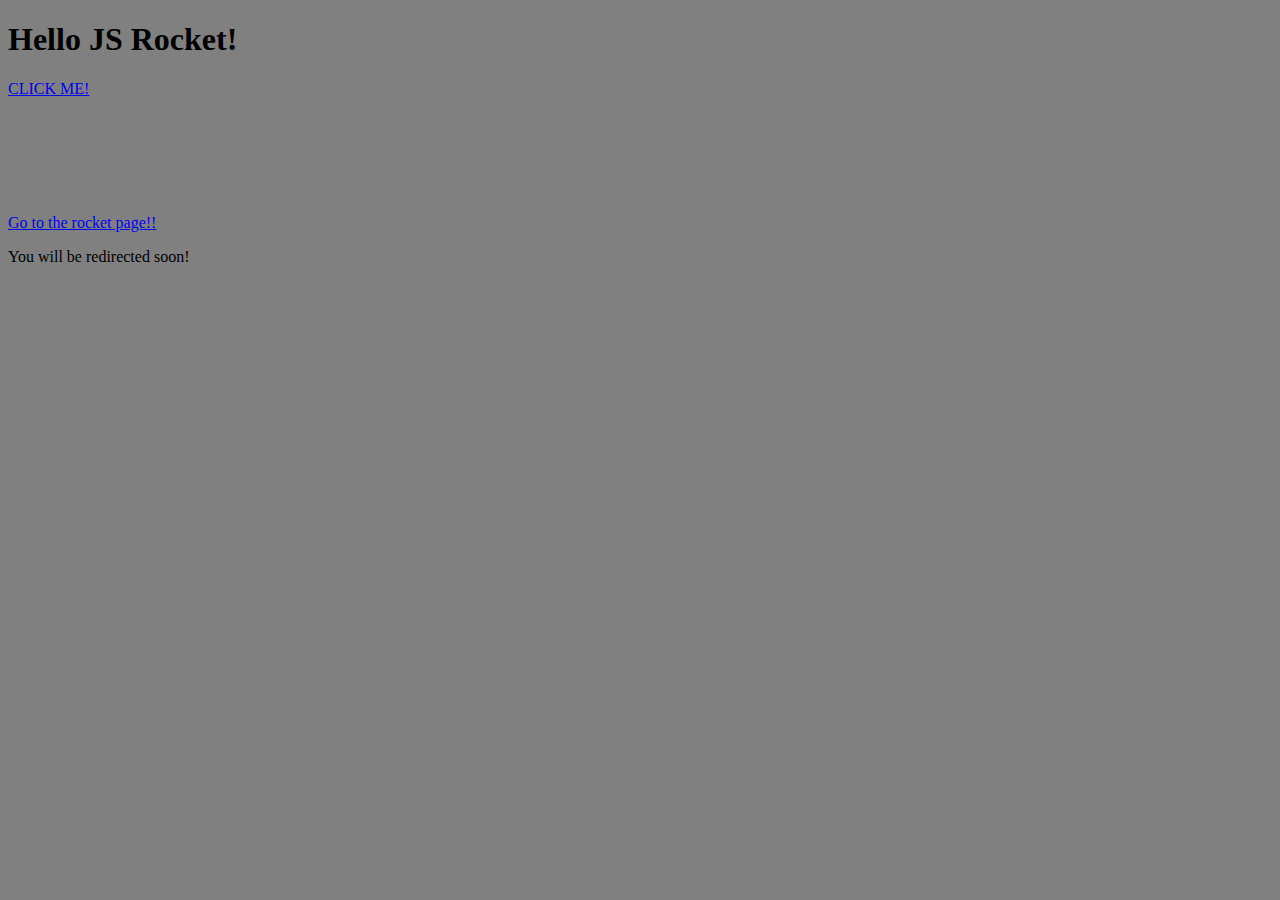
<file: index.html>
<!DOCTYPE html>
<html>

  <head>
    <title>JS Rocket</title>
    <script type="text/javascript" src="js/script.js">
    </script>
    <link rel="stylesheet" type="text/css" href="css/style.css">
  </head>
  
  <body>
    <h1>Hello JS Rocket!</h1>
    <a href="#" onclick="doCoolStuff();">CLICK ME!</a>
    
    <div class="cool" id="cool"> 
      <p>Leo is the bestest</p>
    </div>
    
    <a href="rocket.html">Go to the rocket page!!</a>
    <p>You will be redirected soon!</p>
    
  </body>
  
</html>
</file>
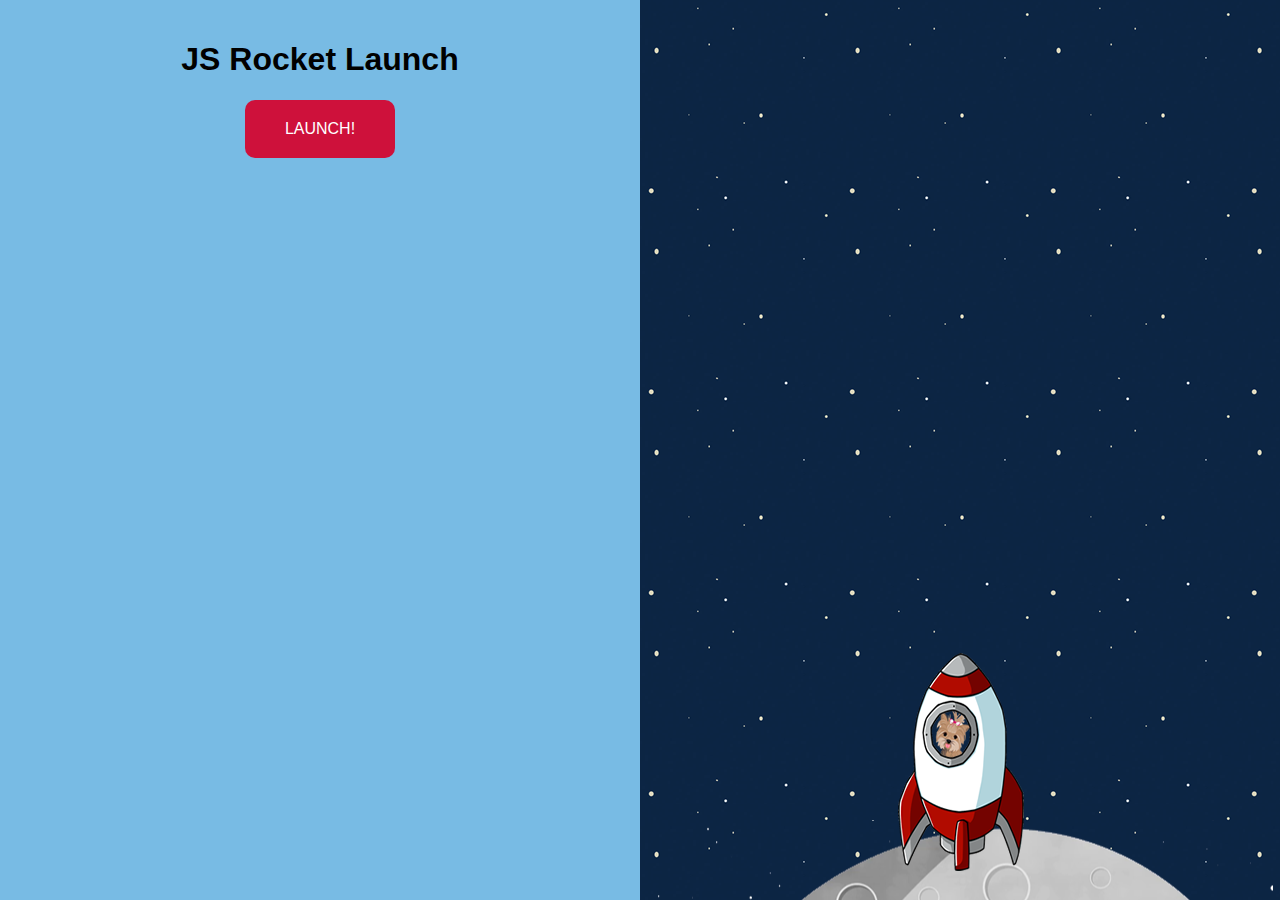
<file: rocket.html>
<!DOCTYPE html>
<html>
<head>
  <title>Rocket Launch Sequence!</title>
  <link rel="stylesheet" type="text/css" href="css/rocket.css">
  <script type=text/javascript src="js/rocket.js"></script>
</head>
  
  <body class="body-state1">
    
    
     <div class="left">
      <div class="interface state1">
        <h1>JS Rocket Launch</h1>
        <a href="#" class="button" onclick="changeState(2);">Launch!</a>
      </div>
   
      
      <div class="interface state2">
        <h1 id="countdown">10</h1>
        <a href="#" onclick="changeState(1);">Abort!</a>
      </div>
      
       <div class="interface state3">
        <h1>Lift Off!</h1>
      </div>
      
      <div class="interface state4">
        <h1>Well done!</h1>
        <a href="#" class="button" onclick="changeState(1);">Do it again!</a>
      </div>
      
      <div class="interface state5">
        <h1>Oh No!!!</h1>
        <a href="#" class="button" onclick="changeState(1);">Try again!</a>
      </div>
    </div>
    
    <div class="right">
      <div class="ground"></div>
      <div class="rocket"></div>
      <div class="nervous" id="nervous"></div>
      <div class="cant-wait" id="cant-wait"></div>
    </div>
    
  </body>

</html>
</file>
<file: css/style.css>
body {
  background-color: grey; 
}

.cool {
  visibility: hidden;
  width: 100px;
  height: 100px;
  background-color: green;
  transition: background-color 2s;
}

.cool.red {
  visibility: visible;
  background-color: red;
}
</file>
<file: css/rocket.css>
body {
  font-family: 'helvetica', 'arial', sans-serif;
}

.left {
  position: fixed;
  background-color: #78BBE4;
  width: 50%;
  height: 100%;
  top: 0;
  left: 0;
}

.interface {
  text-align: center;
  padding: 20px;
}


a.button {
  display: inline-block;
  background-color: #CE113B;
  color: white;
  padding: 20px 40px;
  text-transform: uppercase;
  text-decoration: none;
  border-radius: 10px;
  transition: color 300ms;
}

a:hover {
  color: white;
  font-size: 20px;
}

.right {
  position: fixed;
  background-color: aliceblue;
  width: 50%;
  height: 100%;
  top: 0;
  right: 0;
  background: url('../img/stars.png') repeat 0 0;
}

.ground {
  position: absolute;
  background: url('../img/ground.png') no-repeat center center;
  bottom: 0px;
  width: 100%;
  height: 80px;
}

.nervous {
  position: absolute;
  bottom: 220px;
  left: 50%;
  background: url('../img/nervous.png') no-repeat 0 0; 
  width: 223px;
  height: 100px;
  margin-left: -180px;
  display: none;
}

.nervous.show {
  display: block;
}

.cant-wait {
  position: absolute;
  bottom: 220px;
  left: 50%;
  background: url('../img/cant-wait.png') no-repeat 0 0; 
  width: 206px;
  height: 65px;
  display: none; 
}

.cant-wait.show {
  display: block;
}


.rocket {
  position: absolute;
  left: 50%;
  bottom: -13px;
  width: 143px;
  height: 272px;
  margin-left: -71.5px;
  background: url('../img/rocket-state1.png') no-repeat 0 0 ;
  transition: bottom 10000ms;
}


/* rocket bg image */
body.body-state2 .rocket {
  background-image: url('../img/rocket-state2.gif');
}

body.body-state3 .rocket,
body.body-state4 .rocket {
  background-image: url('../img/rocket-state3.gif');
}

body.body-state5 .rocket {
   background-image: url('../img/boom.png');
   width: 209px;
   height: 200px;
   margin-left: -104.5px;
}


body.body-state1 .rocket {
  transition: none;
}

body.body-state3 .rocket,
body.body-state4 .rocket {
  bottom: 1000px;
}

.state1,
.state2,
.state3,
.state4,
.state5 {
  display: none;
}

body.body-state1 .state1{display: block;}
body.body-state2 .state2{display: block;}
body.body-state3 .state3{display: block;}
body.body-state4 .state4{display: block;}
body.body-state5 .state5{display: block;}

a {
  
}

a.button {
  
}
</file>
